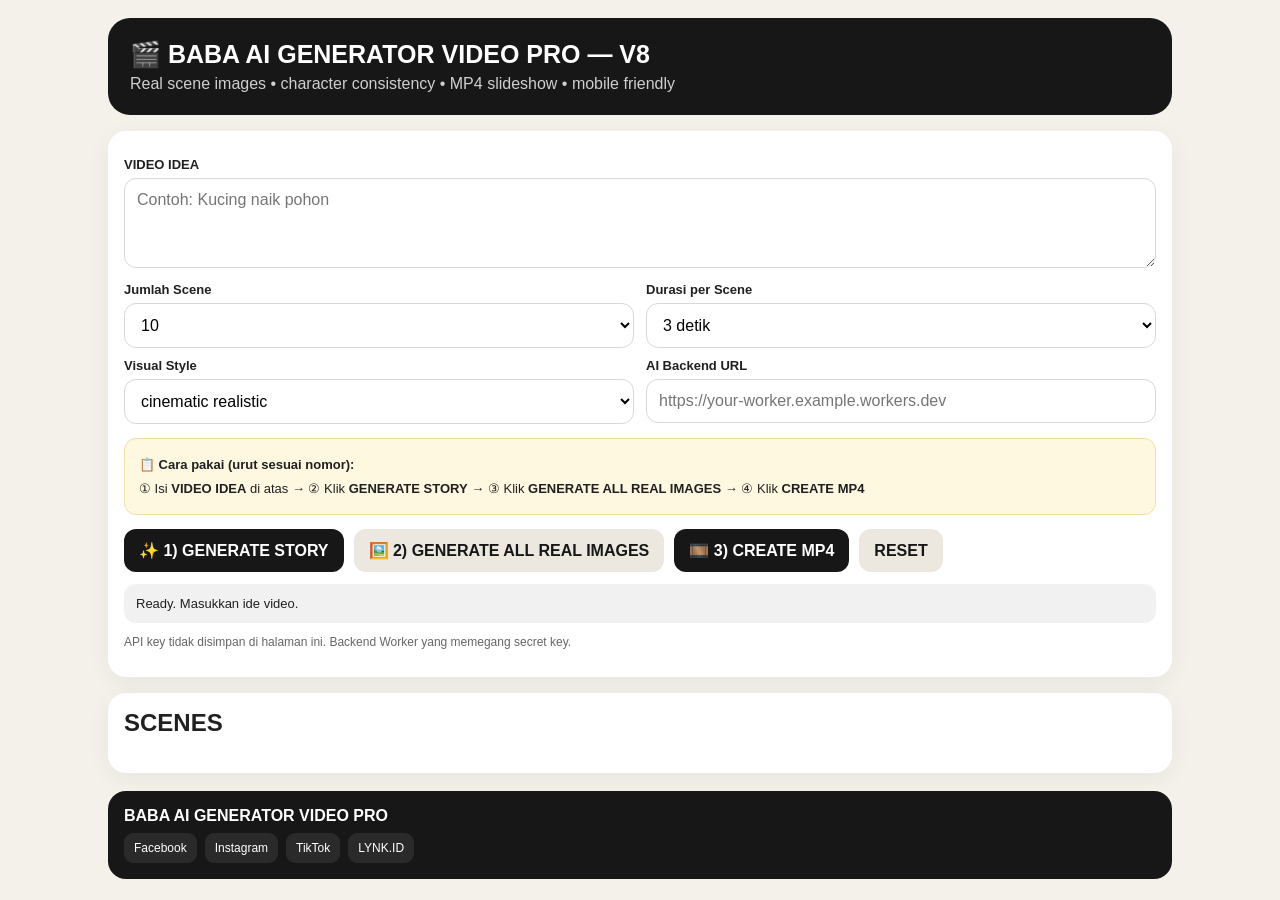
<file: index.html>
<!doctype html>
<html lang="id">
<head>
<meta charset="utf-8">
<meta name="viewport" content="width=device-width,initial-scale=1,viewport-fit=cover">
<title>BABA AI GENERATOR VIDEO PRO V8</title>
<style>
*{box-sizing:border-box}
body{margin:0;font-family:Inter,Arial,sans-serif;background:#f4f1ea;color:#202020}
.app{max-width:1100px;margin:auto;padding:18px}
header{background:#171717;color:#fff;border-radius:22px;padding:22px;margin-bottom:16px}
header h1{margin:0 0 6px;font-size:25px}
header p{margin:0;color:#cfcfcf}
.panel{background:#fff;border-radius:18px;padding:16px;margin-bottom:16px;box-shadow:0 6px 24px #0000000d}
label{display:block;font-weight:700;font-size:13px;margin:10px 0 6px}
input,select,textarea,button{font:inherit}
input,select,textarea{width:100%;border:1px solid #d8d8d8;border-radius:12px;padding:12px;background:#fff}
textarea{min-height:90px;resize:vertical}
button{border:0;border-radius:12px;padding:12px 15px;font-weight:800;cursor:pointer}
.primary{background:#171717;color:#fff}.secondary{background:#ece8df;color:#171717}
.danger{background:#b42318;color:#fff}
.row{display:grid;grid-template-columns:1fr 1fr;gap:12px}
.actions{display:flex;gap:10px;flex-wrap:wrap;margin-top:14px}
.status{padding:12px;border-radius:12px;background:#f1f1f1;margin-top:12px;font-size:13px}
#scenesList{display:grid;gap:14px}
.scene{border:1px solid #dedede;border-radius:18px;padding:14px;background:#fff}
.scene-head{display:flex;justify-content:space-between;gap:10px;align-items:center}
.scene h3{margin:0;font-size:17px}
.badge{font-size:11px;background:#eee;padding:5px 8px;border-radius:999px}
.scene-grid{display:grid;grid-template-columns:280px 1fr;gap:14px;margin-top:12px}
.scene img{width:100%;aspect-ratio:9/16;object-fit:cover;border-radius:14px;background:#eee;display:block}
.scene-meta p{margin:8px 0;font-size:13px;line-height:1.45}
.scene-meta b{display:block;margin-bottom:3px}
.scene-actions{display:flex;gap:8px;flex-wrap:wrap;margin-top:10px}
.scene textarea{min-height:70px}
.social-footer{position:static!important;display:block!important;clear:both!important;grid-column:1/-1!important;width:100%!important;margin:18px 0 0!important;padding:16px!important;background:#171717!important;color:#fff!important;border-radius:18px!important}
.social-footer .links{display:flex;gap:8px;flex-wrap:wrap;margin-top:8px}
.social-footer a{color:#fff;text-decoration:none;background:#2a2a2a;padding:8px 10px;border-radius:9px;font-size:12px}
.small{font-size:12px;color:#666}
.hidden{display:none!important}
.steps-guide{background:#fff8e1;border:1px solid #f0dfa0;border-radius:12px;padding:12px 14px;margin-top:14px;font-size:13px;line-height:1.5}
.steps-guide p{margin:4px 0}
@media(max-width:720px){
 .row{grid-template-columns:1fr}
 .scene-grid{grid-template-columns:1fr}
 .scene img{max-height:520px}
 .app{padding:10px}
 header{border-radius:16px}
}
</style>
</head>
<body>
<main class="app">
<header>
  <h1>🎬 BABA AI GENERATOR VIDEO PRO — V8</h1>
  <p>Real scene images • character consistency • MP4 slideshow • mobile friendly</p>
</header>

<section class="panel">
  <label for="topic">VIDEO IDEA</label>
  <textarea id="topic" placeholder="Contoh: Kucing naik pohon"></textarea>

  <div class="row">
    <div>
      <label for="sceneCount">Jumlah Scene</label>
      <select id="sceneCount">
        <option>5</option><option selected>10</option><option>12</option><option>15</option>
      </select>
    </div>
    <div>
      <label for="duration">Durasi per Scene</label>
      <select id="duration">
        <option value="2">2 detik</option>
        <option value="3" selected>3 detik</option>
        <option value="4">4 detik</option>
        <option value="5">5 detik</option>
      </select>
    </div>
  </div>

  <div class="row">
    <div>
      <label for="style">Visual Style</label>
      <select id="style">
        <option>cinematic realistic</option>
        <option>3D animated film</option>
        <option>cute cartoon</option>
        <option>watercolor storybook</option>
        <option>vintage illustration</option>
      </select>
    </div>
    <div>
      <label for="apiBase">AI Backend URL</label>
      <input id="apiBase" placeholder="https://your-worker.example.workers.dev">
    </div>
  </div>

  <div class="steps-guide">
    <p><b>📋 Cara pakai (urut sesuai nomor):</b></p>
    <p>① Isi <b>VIDEO IDEA</b> di atas → ② Klik <b>GENERATE STORY</b> → ③ Klik <b>GENERATE ALL REAL IMAGES</b> → ④ Klik <b>CREATE MP4</b></p>
  </div>

  <div class="actions">
    <button class="primary" id="generate">✨ 1) GENERATE STORY</button>
    <button class="secondary" id="generateAll">🖼️ 2) GENERATE ALL REAL IMAGES</button>
    <button class="primary" id="createMp4">🎞️ 3) CREATE MP4</button>
    <button class="secondary" id="clearAll">RESET</button>
  </div>
  <div class="status" id="status">Ready. Masukkan ide video.</div>
  <p class="small">API key tidak disimpan di halaman ini. Backend Worker yang memegang secret key.</p>
</section>

<section class="panel">
  <h2 style="margin-top:0">SCENES</h2>
  <div id="scenesList"></div>
</section>

<footer class="social-footer">
  <strong>BABA AI GENERATOR VIDEO PRO</strong>
  <div class="links">
    <a href="#" onclick="return false">Facebook</a>
    <a href="#" onclick="return false">Instagram</a>
    <a href="#" onclick="return false">TikTok</a>
    <a href="#" onclick="return false">LYNK.ID</a>
  </div>
</footer>
</main>

<script type="module" src="app.js?v=8"></script>
</body>
</html>
</file>
